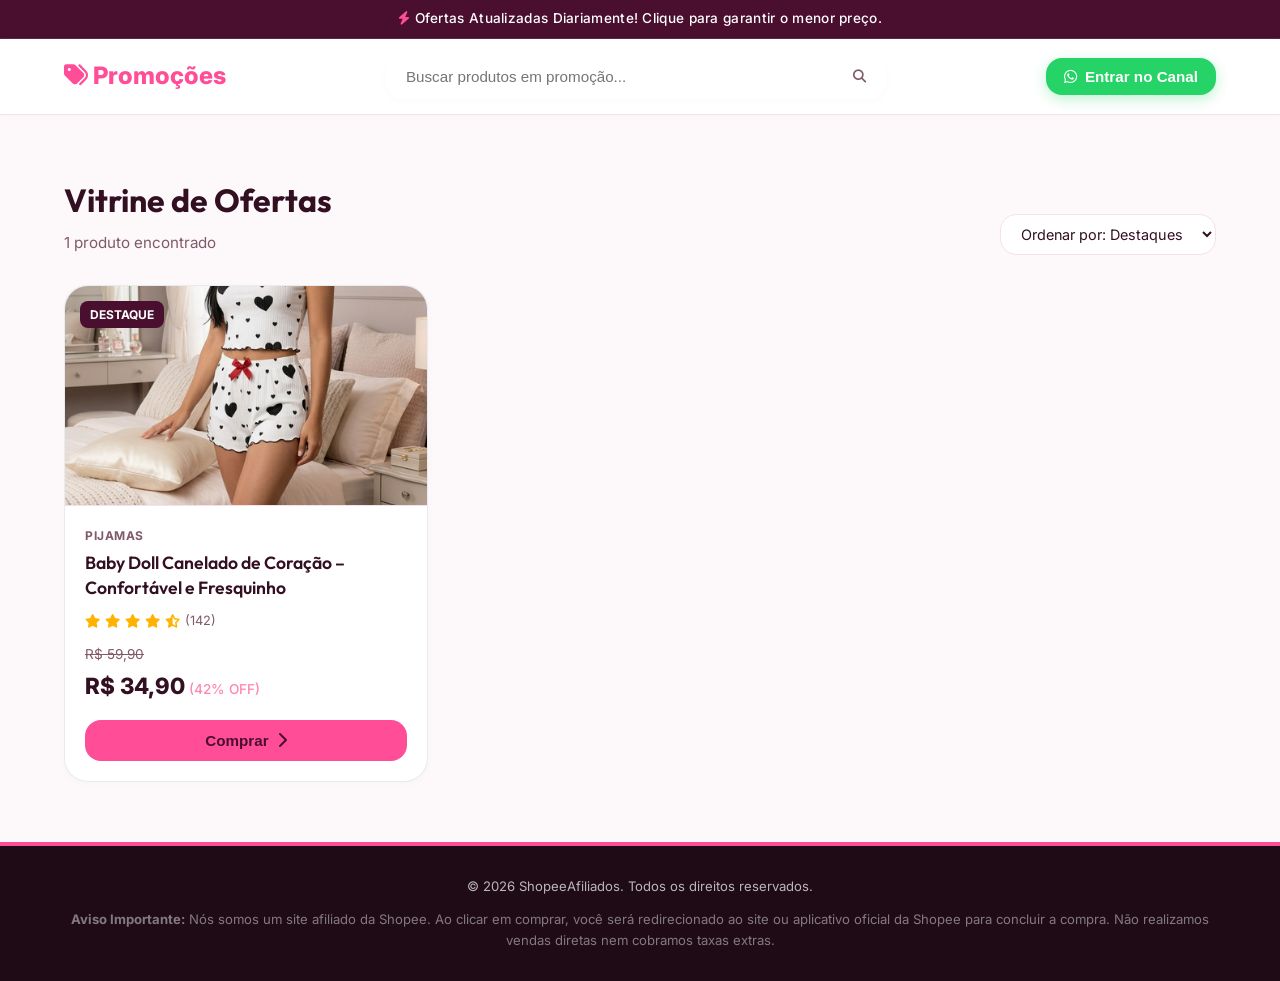
<file: vitrine-ofertas/index.html>
<!DOCTYPE html>
<html lang="pt-BR">
<head>
    <meta charset="UTF-8">
    <meta name="viewport" content="width=device-width, initial-scale=1.0">
    <title>Ofertas Especiais - Achados do Mercado Livre</title>
    <meta name="description" content="Encontre os melhores produtos em promoção no Mercado Livre. Curadoria exclusiva com descontos imperdíveis e frete grátis!">
    <!-- Google Fonts: Outfit e Inter -->
    <link rel="preconnect" href="https://fonts.googleapis.com">
    <link rel="preconnect" href="https://fonts.gstatic.com" crossorigin>
    <link href="https://fonts.googleapis.com/css2?family=Inter:wght@300;400;500;600;700&family=Outfit:wght@400;500;600;700;800&display=swap" rel="stylesheet">
    <!-- FontAwesome for Premium Icons -->
    <link rel="stylesheet" href="https://cdnjs.cloudflare.com/ajax/libs/font-awesome/6.4.0/css/all.min.css">
    <link rel="stylesheet" href="style.css?v=1.1.2">
</head>
<body>
    <!-- Top Alert Bar -->
    <div class="top-bar">
        <p><i class="fa-solid fa-bolt"></i> Ofertas Atualizadas Diariamente! Clique para garantir o menor preço.</p>
    </div>

    <!-- Header Navigation -->
    <header class="header">
        <div class="header-container">
            <a href="#" class="logo" id="store-logo">
                <span class="logo-accent"><i class="fa-solid fa-tags"></i> Promoções</span>
            </a>
            
            <div class="search-box">
                <input type="text" id="search-input" placeholder="Buscar produtos em promoção..." autocomplete="off">
                <button type="button" id="search-button" aria-label="Buscar"><i class="fa-solid fa-magnifying-glass"></i></button>
            </div>
            
            <button id="btn-whatsapp-channel" class="btn btn-whatsapp-header">
                <i class="fa-brands fa-whatsapp"></i> Entrar no Canal
            </button>
        </div>
    </header>





    <!-- Main Catalog Section -->
    <main class="catalog-section" id="catalogo">
        <div class="catalog-header">
            <div class="catalog-title">
                <h2>Vitrine de Ofertas</h2>
                <p id="results-count">Carregando ofertas...</p>
            </div>
            <!-- Quick filters sorting -->
            <div class="catalog-filters">
                <select id="sort-select" aria-label="Ordenar produtos">
                    <option value="default">Ordenar por: Destaques</option>
                    <option value="price-asc">Menor Preço</option>
                    <option value="price-desc">Maior Preço</option>
                    <option value="discount">Maior Desconto</option>
                </select>
            </div>
        </div>

        <!-- Product Grid -->
        <div class="product-grid" id="product-grid">
            <!-- Dynamically populated via JS -->
            <div class="loading-spinner">
                <i class="fa-solid fa-circle-notch fa-spin"></i> Buscando ofertas...
            </div>
        </div>
        
        <!-- Empty State (No results) -->
        <div class="empty-state" id="empty-state" style="display: none;">
            <i class="fa-solid fa-box-open"></i>
            <h3>Nenhum produto encontrado</h3>
            <p>Tente buscar por outro termo ou mude a categoria selecionada.</p>
            <button class="btn btn-primary" id="clear-search">Ver todos os produtos</button>
        </div>
    </main>

    <!-- Footer -->
    <footer class="footer">
        <div class="footer-bottom">
            <p>&copy; 2026 ShopeeAfiliados. Todos os direitos reservados.</p>
            <p class="disclaimer"><strong>Aviso Importante:</strong> Nós somos um site afiliado da Shopee. Ao clicar em comprar, você será redirecionado ao site ou aplicativo oficial da Shopee para concluir a compra. Não realizamos vendas diretas nem cobramos taxas extras.</p>
        </div>
    </footer>

    <!-- Modal TikTok -->
    <div id="tiktok-modal" class="modal-overlay" style="display: none;">
        <div class="modal-content">
            <div class="warning-icon"><i class="fa-solid fa-triangle-exclamation"></i></div>
            <h3>Abra no Navegador</h3>
            <p style="margin-top: 10px; color: var(--color-text-muted);">Você está no navegador interno do TikTok. Para entrar no canal do WhatsApp, abra este link no navegador externo do seu celular.</p>
            <div class="modal-steps">
                <p>1️⃣ Toque no botão de Compartilhar</p>
                <p>2️⃣ Escolha a opção <b>'Abrir no navegador'</b></p>
            </div>
            <button id="close-modal" class="btn btn-primary" style="width: 100%;">Entendi</button>
        </div>
    </div>

    <!-- Script file -->
    <script src="catalog.js?v=1.1.2" defer></script>
    <script src="app.js?v=1.1.2" defer></script>
</body>
</html>
</file>
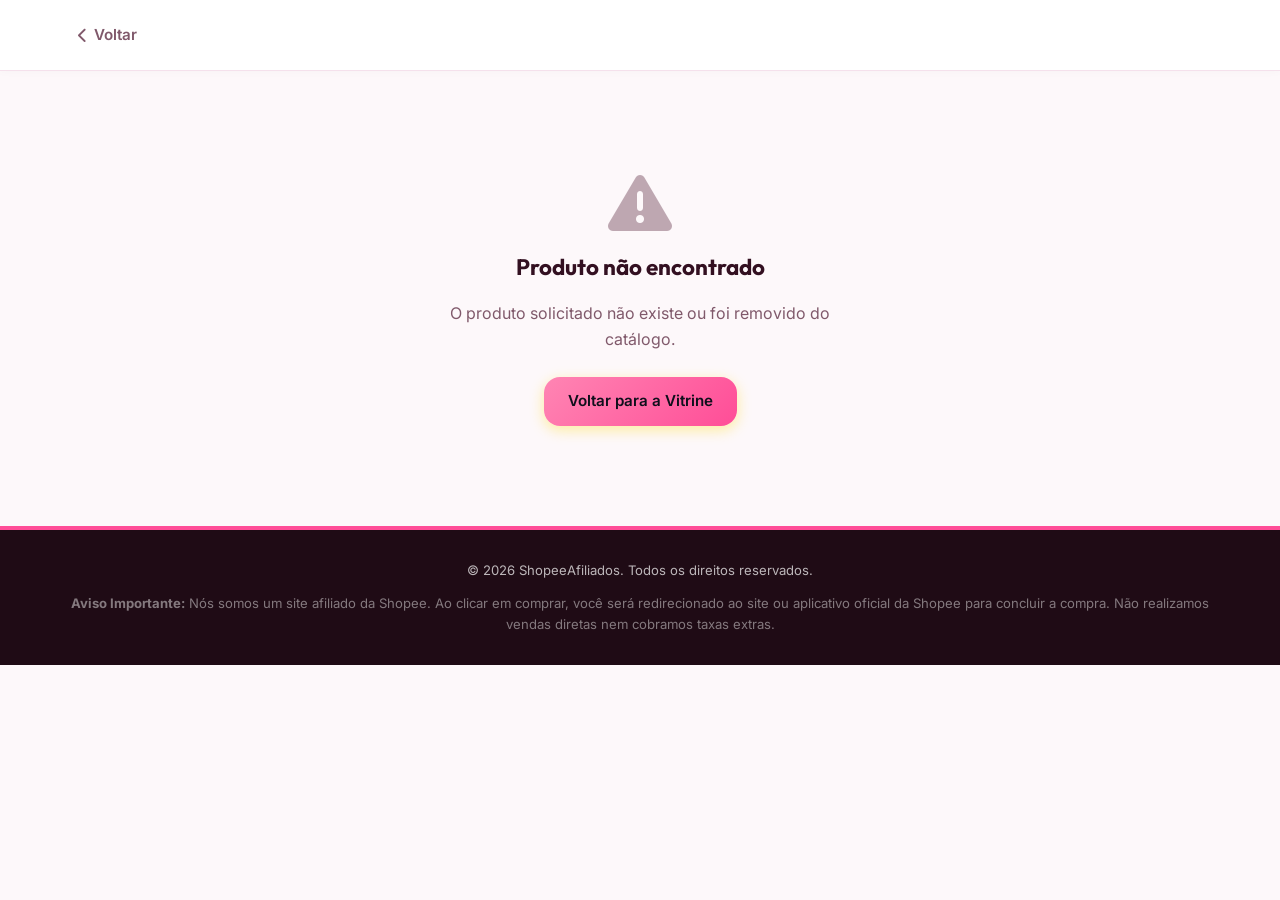
<file: product.html>
<!DOCTYPE html>
<html lang="pt-BR">
<head>
    <meta charset="UTF-8">
    <meta name="viewport" content="width=device-width, initial-scale=1.0">
    <title>Detalhes do Produto - Promoções</title>
    <meta name="description" content="Confira os detalhes deste produto em promoção. Compre direto no Mercado Livre com total segurança.">
    <!-- Google Fonts: Outfit e Inter -->
    <link rel="preconnect" href="https://fonts.googleapis.com">
    <link rel="preconnect" href="https://fonts.gstatic.com" crossorigin>
    <link href="https://fonts.googleapis.com/css2?family=Inter:wght@300;400;500;600;700&family=Outfit:wght@400;500;600;700;800&display=swap" rel="stylesheet">
    <!-- FontAwesome for Premium Icons -->
    <link rel="stylesheet" href="https://cdnjs.cloudflare.com/ajax/libs/font-awesome/6.4.0/css/all.min.css">
    <link rel="stylesheet" href="style.css?v=1.1.4">
</head>
<body>
    <!-- Header Navigation -->
    <header class="header">
        <div class="header-container">
            <!-- Back Button -->
            <a href="index.html" class="back-link" id="back-link">
                <i class="fa-solid fa-chevron-left"></i> Voltar
            </a>
        </div>
    </header>

    <!-- Main Detail Section -->
    <main class="product-detail-container" id="product-detail-container">
        <!-- Dynamically populated via JS -->
        <div class="loading-spinner">
            <i class="fa-solid fa-circle-notch fa-spin"></i> Carregando detalhes do produto...
        </div>
    </main>

    <!-- Footer -->
    <footer class="footer">
        <div class="footer-bottom">
            <p>&copy; 2026 ShopeeAfiliados. Todos os direitos reservados.</p>
            <p class="disclaimer"><strong>Aviso Importante:</strong> Nós somos um site afiliado da Shopee. Ao clicar em comprar, você será redirecionado ao site ou aplicativo oficial da Shopee para concluir a compra. Não realizamos vendas diretas nem cobramos taxas extras.</p>
        </div>
    </footer>

    <!-- Script files -->
    <script src="catalog.js?v=1.1.4" defer></script>
    <script src="product.js?v=1.1.4" defer></script>
</body>
</html>
</file>
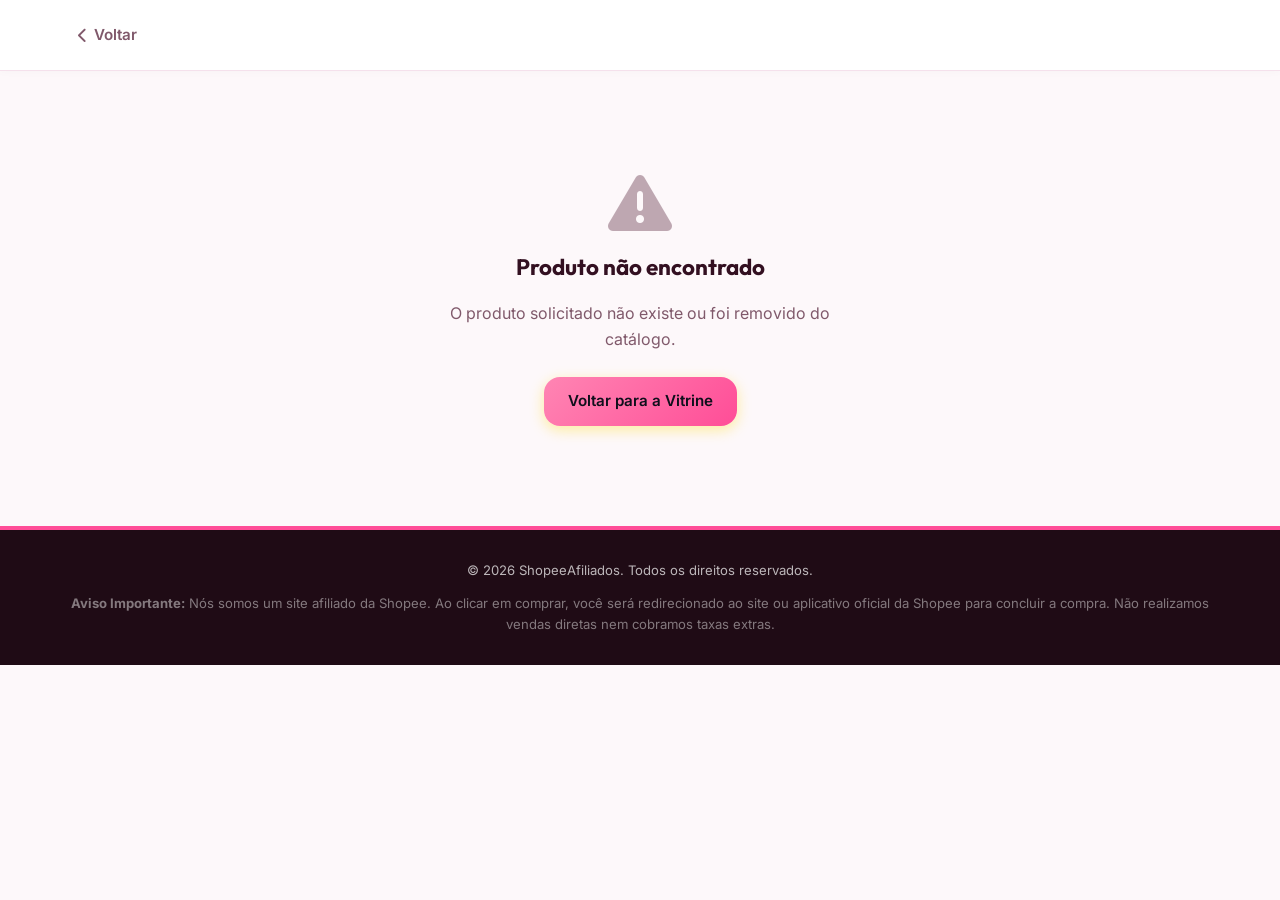
<file: vitrine-ofertas/product.html>
<!DOCTYPE html>
<html lang="pt-BR">
<head>
    <meta charset="UTF-8">
    <meta name="viewport" content="width=device-width, initial-scale=1.0">
    <title>Detalhes do Produto - Promoções</title>
    <meta name="description" content="Confira os detalhes deste produto em promoção. Compre direto no Mercado Livre com total segurança.">
    <!-- Google Fonts: Outfit e Inter -->
    <link rel="preconnect" href="https://fonts.googleapis.com">
    <link rel="preconnect" href="https://fonts.gstatic.com" crossorigin>
    <link href="https://fonts.googleapis.com/css2?family=Inter:wght@300;400;500;600;700&family=Outfit:wght@400;500;600;700;800&display=swap" rel="stylesheet">
    <!-- FontAwesome for Premium Icons -->
    <link rel="stylesheet" href="https://cdnjs.cloudflare.com/ajax/libs/font-awesome/6.4.0/css/all.min.css">
    <link rel="stylesheet" href="style.css?v=1.1.2">
</head>
<body>
    <!-- Header Navigation -->
    <header class="header">
        <div class="header-container">
            <!-- Back Button -->
            <a href="index.html" class="back-link" id="back-link">
                <i class="fa-solid fa-chevron-left"></i> Voltar
            </a>
        </div>
    </header>

    <!-- Main Detail Section -->
    <main class="product-detail-container" id="product-detail-container">
        <!-- Dynamically populated via JS -->
        <div class="loading-spinner">
            <i class="fa-solid fa-circle-notch fa-spin"></i> Carregando detalhes do produto...
        </div>
    </main>

    <!-- Footer -->
    <footer class="footer">
        <div class="footer-bottom">
            <p>&copy; 2026 ShopeeAfiliados. Todos os direitos reservados.</p>
            <p class="disclaimer"><strong>Aviso Importante:</strong> Nós somos um site afiliado da Shopee. Ao clicar em comprar, você será redirecionado ao site ou aplicativo oficial da Shopee para concluir a compra. Não realizamos vendas diretas nem cobramos taxas extras.</p>
        </div>
    </footer>

    <!-- Script files -->
    <script src="catalog.js?v=1.1.2" defer></script>
    <script src="product.js?v=1.1.2" defer></script>
</body>
</html>
</file>
<file: vitrine-ofertas/style.css>
/* ==========================================
   SISTEMA DE DESIGN & VARIÁVEIS (PREMIUM)
   ========================================== */
:root {
    /* Cores do Branding (Paleta Pink & White Premium) */
    --color-primary: #FF4D97;        /* Rosa vibrante principal */
    --color-primary-hover: #E6307B;  /* Rosa médio em hover */
    --color-secondary: #4A0E2E;      /* Vinho/ameixa escuro elegante */
    --color-accent: #FF85B3;         /* Rosa claro de destaque */
    
    /* Cores Neutras */
    --color-bg-body: #FDF8FA;        /* Fundo branco rosado suave */
    --color-bg-card: #FFFFFF;
    --color-text-main: #331021;      /* Tom de ameixa profundo para legibilidade de elite */
    --color-text-muted: #80596B;     /* Ameixa acinzentado */
    --color-border: #F5E1EC;         /* Borda rosa claro suave */
    
    /* Gradientes Modernos */
    --gradient-hero: linear-gradient(135deg, #FF4D97 0%, #A31E56 100%);
    --gradient-accent: linear-gradient(135deg, #FF85B3 0%, #FF4D97 100%);
    --gradient-success: linear-gradient(135deg, #00C853 0%, #009624 100%);
    
    /* Efeitos & Sombras (Soft Shadows com tonalidade rosa sutil) */
    --shadow-sm: 0 2px 8px rgba(74, 14, 46, 0.02);
    --shadow-md: 0 10px 20px rgba(74, 14, 46, 0.04), 0 2px 6px rgba(0, 0, 0, 0.01);
    --shadow-lg: 0 20px 40px rgba(74, 14, 46, 0.06), 0 4px 12px rgba(0, 0, 0, 0.02);
    --shadow-card-hover: 0 30px 60px rgba(255, 77, 151, 0.12), 0 10px 20px rgba(74, 14, 46, 0.05);
    
    /* Raio de Borda (Corners) */
    --radius-sm: 8px;
    --radius-md: 16px;
    --radius-lg: 24px;
    --radius-full: 9999px;
    
    /* Transições */
    --transition-fast: 0.2s cubic-bezier(0.16, 1, 0.3, 1);
    --transition-normal: 0.3s cubic-bezier(0.16, 1, 0.3, 1);
}

/* ==========================================
   RESET & SETUP BASE
   ========================================== */
* {
    margin: 0;
    padding: 0;
    box-sizing: border-box;
    scroll-behavior: smooth;
}

body {
    font-family: 'Inter', sans-serif;
    background-color: var(--color-bg-body);
    color: var(--color-text-main);
    line-height: 1.6;
    overflow-x: hidden;
}

h1, h2, h3, h4, h5, h6 {
    font-family: 'Outfit', sans-serif;
    font-weight: 700;
    color: var(--color-text-main);
}

a {
    text-decoration: none;
    color: inherit;
    transition: var(--transition-fast);
}

/* ==========================================
   COMPONENTES GERAIS (BOTÕES & BADGES)
   ========================================== */
.btn {
    display: inline-flex;
    align-items: center;
    justify-content: center;
    gap: 10px;
    padding: 12px 24px;
    font-size: 0.95rem;
    font-weight: 600;
    border-radius: var(--radius-md);
    border: none;
    cursor: pointer;
    transition: var(--transition-normal);
}

.btn-primary {
    background: var(--gradient-accent);
    color: #0f0f1b;
    box-shadow: 0 4px 14px rgba(255, 219, 21, 0.4);
}

.btn-primary:hover {
    transform: translateY(-2px);
    box-shadow: 0 6px 20px rgba(255, 219, 21, 0.6);
}

.btn-secondary {
    background-color: var(--color-primary);
    color: var(--color-secondary);
    font-weight: 700;
}

.btn-secondary:hover {
    background-color: var(--color-primary-hover);
    transform: translateY(-2px);
}

.btn-outline {
    background-color: transparent;
    color: #FFFFFF;
    border: 1px solid rgba(255, 255, 255, 0.3);
}

.btn-outline:hover {
    background-color: rgba(255, 255, 255, 0.1);
    border-color: #FFFFFF;
}

.badge {
    display: inline-flex;
    align-items: center;
    gap: 6px;
    background-color: rgba(255, 219, 21, 0.15);
    color: var(--color-primary);
    padding: 6px 14px;
    border-radius: var(--radius-full);
    font-size: 0.8rem;
    font-weight: 600;
    text-transform: uppercase;
    letter-spacing: 0.5px;
    width: fit-content;
}

/* ==========================================
   BARRA SUPERIOR & HEADER
   ========================================== */
.top-bar {
    background-color: var(--color-secondary);
    color: #FFFFFF;
    text-align: center;
    padding: 8px 20px;
    font-size: 0.85rem;
    font-weight: 500;
    letter-spacing: 0.3px;
    border-bottom: 1px solid rgba(255, 255, 255, 0.1);
}

.top-bar i {
    color: var(--color-primary);
}

.header {
    background-color: #FFFFFF;
    position: sticky;
    top: 0;
    z-index: 100;
    box-shadow: var(--shadow-sm);
    border-bottom: 1px solid var(--color-border);
    padding: 15px 0;
}

.header-container {
    width: 90%;
    max-width: 1200px;
    margin: 0 auto;
    display: flex;
    align-items: center;
    justify-content: space-between;
    gap: 20px;
}

.logo {
    font-size: 1.5rem;
    font-weight: 800;
    color: var(--color-primary);
    display: flex;
    align-items: center;
    gap: 8px;
}

.logo-accent {
    font-weight: 800;
    color: var(--color-primary);
}

.search-box {
    flex: 1;
    max-width: 500px;
    display: flex;
    background-color: #FFFFFF;
    border-radius: var(--radius-md);
    padding: 4px;
    box-shadow: var(--shadow-sm);
    transition: var(--transition-normal);
}

.search-box:focus-within {
    border-color: var(--color-primary);
    box-shadow: 0 0 0 3px rgba(255, 77, 151, 0.2);
}

.search-box input {
    flex: 1;
    border: none;
    outline: none;
    padding: 10px 16px;
    font-size: 0.95rem;
    border-radius: var(--radius-md) 0 0 var(--radius-md);
}

.search-box button {
    background-color: transparent;
    border: none;
    padding: 0 16px;
    color: var(--color-text-muted);
    cursor: pointer;
    transition: var(--transition-fast);
}

.search-box button:hover {
    color: var(--color-secondary);
}

/* ==========================================
   HERO / BANNER SECTION
   ========================================== */
.hero {
    background: var(--gradient-hero);
    color: #FFFFFF;
    padding: 80px 0;
    position: relative;
    overflow: hidden;
}

.hero-container {
    width: 90%;
    max-width: 1200px;
    margin: 0 auto;
    display: grid;
    grid-template-columns: 1.2fr 0.8fr;
    align-items: center;
    gap: 50px;
}

.hero-content {
    display: flex;
    flex-direction: column;
    gap: 20px;
    position: relative;
    z-index: 2;
}

.hero-content h1 {
    color: #FFFFFF;
    font-size: 3rem;
    line-height: 1.15;
}

.hero-content p {
    font-size: 1.1rem;
    color: rgba(255, 255, 255, 0.8);
    max-width: 550px;
}

.hero-buttons {
    display: flex;
    gap: 15px;
    margin-top: 10px;
}

.hero-visual {
    position: relative;
    height: 350px;
    display: flex;
    align-items: center;
    justify-content: center;
}

.hero-circle {
    position: absolute;
    width: 280px;
    height: 280px;
    background: radial-gradient(circle, rgba(255,219,21,0.2) 0%, rgba(255,219,21,0) 70%);
    border-radius: 50%;
    animation: pulse 4s infinite alternate;
}

.floating-card {
    position: absolute;
    background: rgba(255, 255, 255, 0.08);
    backdrop-filter: blur(16px);
    -webkit-backdrop-filter: blur(16px);
    border: 1px solid rgba(255, 255, 255, 0.15);
    border-radius: var(--radius-md);
    padding: 16px 24px;
    display: flex;
    align-items: center;
    gap: 16px;
    box-shadow: var(--shadow-lg);
    animation: float 6s ease-in-out infinite;
}

.floating-card i {
    font-size: 1.8rem;
    color: var(--color-primary);
}

.floating-card h4 {
    color: #FFFFFF;
    font-size: 1rem;
    margin-bottom: 2px;
}

.floating-card p {
    font-size: 0.85rem;
    color: rgba(255, 255, 255, 0.7);
}

.card-1 {
    top: 20%;
    left: 10%;
    animation-delay: 0s;
}

.card-2 {
    bottom: 20%;
    right: 10%;
    animation-delay: 3s;
}

/* ==========================================
   BARRA DE CATEGORIAS
   ========================================== */
.categories-bar {
    background-color: #FFFFFF;
    box-shadow: var(--shadow-sm);
    padding: 15px 0;
    position: sticky;
    top: 75px; /* Ajuste para o header sticky */
    z-index: 99;
}

.categories-container {
    width: 90%;
    max-width: 1200px;
    margin: 0 auto;
    display: flex;
    gap: 12px;
    overflow-x: auto;
    padding-bottom: 4px;
}

/* Esconder barra de rolagem */
.categories-container::-webkit-scrollbar {
    display: none;
}
.categories-container {
    -ms-overflow-style: none;
    scrollbar-width: none;
}

.category-btn {
    display: inline-flex;
    align-items: center;
    gap: 8px;
    padding: 10px 20px;
    background-color: var(--color-bg-body);
    border: 1px solid var(--color-border);
    border-radius: var(--radius-full);
    font-family: 'Inter', sans-serif;
    font-size: 0.9rem;
    font-weight: 600;
    color: var(--color-text-muted);
    cursor: pointer;
    white-space: nowrap;
    transition: var(--transition-normal);
}

.category-btn:hover {
    background-color: var(--color-border);
    color: var(--color-text-main);
}

.category-btn.active {
    background-color: var(--color-secondary);
    color: #FFFFFF;
    border-color: var(--color-secondary);
}

/* ==========================================
   CATÁLOGO DE PRODUTOS (MAIN)
   ========================================== */
.catalog-section {
    width: 90%;
    max-width: 1200px;
    margin: 60px auto;
}

.catalog-header {
    display: flex;
    justify-content: space-between;
    align-items: flex-end;
    margin-bottom: 30px;
}

.catalog-title h2 {
    font-size: 2rem;
    margin-bottom: 5px;
}

.catalog-title p {
    color: var(--color-text-muted);
    font-size: 0.95rem;
}

.catalog-filters select {
    padding: 10px 16px;
    border-radius: var(--radius-md);
    border: 1px solid var(--color-border);
    background-color: #FFFFFF;
    font-family: 'Inter', sans-serif;
    font-size: 0.9rem;
    color: var(--color-text-main);
    outline: none;
    cursor: pointer;
    transition: var(--transition-fast);
}

.catalog-filters select:hover {
    border-color: var(--color-text-muted);
}

/* Grid e Cards de Produtos */
.product-grid {
    display: grid;
    grid-template-columns: repeat(auto-fill, minmax(280px, 1fr));
    gap: 30px;
    min-height: 300px;
}

.loading-spinner {
    grid-column: 1 / -1;
    display: flex;
    flex-direction: column;
    align-items: center;
    justify-content: center;
    gap: 15px;
    font-size: 1.2rem;
    color: var(--color-text-muted);
    padding: 80px 0;
}

.product-card {
    background-color: var(--color-bg-card);
    border-radius: var(--radius-lg);
    border: 1px solid rgba(226, 232, 240, 0.8);
    overflow: hidden;
    display: flex;
    flex-direction: column;
    transition: var(--transition-normal);
    box-shadow: var(--shadow-sm);
    position: relative;
}

.product-card:hover {
    transform: translateY(-8px);
    box-shadow: var(--shadow-card-hover);
    border-color: rgba(255, 77, 151, 0.25);
}

.product-image-container {
    width: 100%;
    height: 220px;
    background-color: #F8FAFC;
    position: relative;
    display: flex;
    align-items: center;
    justify-content: center;
    overflow: hidden;
    border-bottom: 1px solid var(--color-border);
}

/* Representação das imagens de esboço com ícone e gradiente */
.product-placeholder-img {
    width: 100%;
    height: 100%;
    background: linear-gradient(135deg, #EEF2F6 0%, #E2E8F0 100%);
    display: flex;
    align-items: center;
    justify-content: center;
    transition: var(--transition-normal);
}

.product-placeholder-img i {
    font-size: 3.5rem;
    color: var(--color-text-muted);
    opacity: 0.6;
    transition: var(--transition-normal);
}

.product-card:hover .product-placeholder-img i {
    transform: scale(1.1) rotate(5deg);
    color: var(--color-secondary);
    opacity: 0.85;
}

.product-tag {
    position: absolute;
    top: 15px;
    left: 15px;
    background-color: var(--color-secondary);
    color: #FFFFFF;
    padding: 4px 10px;
    border-radius: var(--radius-sm);
    font-size: 0.75rem;
    font-weight: 700;
    text-transform: uppercase;
    z-index: 2;
}

.product-tag.free-shipping {
    background: var(--gradient-success);
}

.product-info {
    padding: 20px;
    display: flex;
    flex-direction: column;
    flex: 1;
}

.product-category {
    font-size: 0.75rem;
    text-transform: uppercase;
    font-weight: 700;
    color: var(--color-text-muted);
    letter-spacing: 0.5px;
    margin-bottom: 6px;
}

.product-title {
    font-size: 1.1rem;
    font-weight: 600;
    line-height: 1.4;
    margin-bottom: 12px;
    color: var(--color-text-main);
    display: -webkit-box;
    -webkit-line-clamp: 2;
    -webkit-box-orient: vertical;
    overflow: hidden;
    height: 48px; /* Altura constante para alinhar os cards */
}

/* Avaliações em estrelas */
.product-rating {
    display: flex;
    align-items: center;
    gap: 5px;
    margin-bottom: 12px;
    font-size: 0.85rem;
    color: #FFB300;
}

.product-rating span {
    color: var(--color-text-muted);
    font-size: 0.8rem;
}

/* Preço */
.product-price-box {
    margin-top: auto;
    margin-bottom: 16px;
}

.product-old-price {
    font-size: 0.85rem;
    color: var(--color-text-muted);
    text-decoration: line-through;
    margin-bottom: 2px;
}

.product-new-price {
    font-size: 1.4rem;
    font-weight: 800;
    color: var(--color-text-main);
    display: flex;
    align-items: baseline;
    gap: 4px;
}

.product-new-price span {
    font-size: 0.85rem;
    font-weight: 500;
    color: var(--color-accent);
}

/* Botão de afiliação Mercado Livre */
.product-action-btn {
    display: flex;
    align-items: center;
    justify-content: center;
    gap: 8px;
    width: 100%;
    padding: 12px;
    background-color: var(--color-primary);
    color: var(--color-secondary);
    font-weight: 700;
    font-size: 0.95rem;
    border: none;
    border-radius: var(--radius-md);
    cursor: pointer;
    transition: var(--transition-normal);
}

.product-action-btn i {
    font-size: 1rem;
}

.product-card:hover .product-action-btn {
    background-color: var(--color-secondary);
    color: #FFFFFF;
}

/* ==========================================
   ESTADO VAZIO / SEM RESULTADOS
   ========================================== */
.empty-state {
    text-align: center;
    padding: 60px 20px;
    display: flex;
    flex-direction: column;
    align-items: center;
    gap: 15px;
}

.empty-state i {
    font-size: 4rem;
    color: var(--color-text-muted);
    opacity: 0.5;
}

.empty-state h3 {
    font-size: 1.4rem;
}

.empty-state p {
    color: var(--color-text-muted);
    max-width: 400px;
    margin-bottom: 10px;
}



/* ==========================================
   FOOTER (RODAPÉ)
   ========================================== */
.footer {
    background-color: #1F0B15;
    color: rgba(255, 255, 255, 0.7);
    padding: 30px 0;
    border-top: 4px solid var(--color-primary);
}

.footer-bottom {
    width: 90%;
    max-width: 1200px;
    margin: 0 auto;
    font-size: 0.82rem;
    display: flex;
    flex-direction: column;
    gap: 12px;
    text-align: center;
}

.disclaimer {
    color: rgba(255, 255, 255, 0.45);
    line-height: 1.6;
}

/* ==========================================
   RESPONSIVIDADE (MEDIA QUERIES)
   ========================================== */
@media (max-width: 992px) {
    .hero-container {
        grid-template-columns: 1fr;
        text-align: center;
    }
    
    .hero-content {
        align-items: center;
    }
    
    .hero-content p {
        margin: 0 auto;
    }
    
    .hero-visual {
        display: none; /* Oculta em tablets/mobile para limpar visual */
    }
}

@media (max-width: 768px) {
    .header-container {
        flex-direction: column;
        gap: 15px;
    }
    
    .search-box {
        width: 100%;
        max-width: 100%;
    }
    
    .header-actions {
        width: 100%;
    }
    
    .header-actions .btn {
        width: 100%;
    }
    
    .hero-content h1 {
        font-size: 2.2rem;
    }
    
    .catalog-header {
        flex-direction: column;
        align-items: stretch;
        gap: 15px;
    }
    
    .footer-container {
        grid-template-columns: 1fr;
    }
}

/* ==========================================
   ANIMAÇÕES DE ENQUADRAMENTO (KEYFRAMES)
   ========================================== */
@keyframes float {
    0%, 100% {
        transform: translateY(0);
    }
    50% {
        transform: translateY(-12px);
    }
}

@keyframes pulse {
    0% {
        transform: scale(0.95);
        opacity: 0.5;
    }
    100% {
        transform: scale(1.05);
        opacity: 0.8;
    }
}

/* ==========================================
   ESTILO MOBILE DEDICADO (2 COLUNAS DE CARD)
   ========================================== */
@media (max-width: 600px) {
    .product-grid {
        grid-template-columns: 1fr 1fr !important;
        gap: 10px !important;
    }
    
    .product-card {
        border-radius: var(--radius-md) !important;
    }
    
    .product-image-container {
        height: 120px !important;
    }
    
    .product-placeholder-img i {
        font-size: 2.2rem !important;
    }
    
    .product-tag {
        top: 6px !important;
        left: 6px !important;
        padding: 2px 6px !important;
        font-size: 0.6rem !important;
    }
    
    .product-info {
        padding: 10px !important;
    }
    
    .product-category {
        font-size: 0.6rem !important;
        margin-bottom: 2px !important;
    }
    
    .product-title {
        font-size: 0.8rem !important;
        height: 32px !important;
        line-height: 1.2 !important;
        margin-bottom: 6px !important;
    }
    
    .product-rating {
        font-size: 0.7rem !important;
        margin-bottom: 6px !important;
        gap: 2px !important;
    }
    
    .product-rating span {
        display: none !important; /* Esconder a quantidade de avaliações no mobile para ganhar espaço */
    }
    
    .product-price-box {
        margin-bottom: 8px !important;
    }
    
    .product-old-price {
        font-size: 0.65rem !important;
    }
    
    .product-new-price {
        font-size: 1.05rem !important;
        flex-wrap: wrap;
        gap: 2px;
    }
    
    .product-new-price span {
        font-size: 0.65rem !important;
    }
    
    .product-action-btn {
        padding: 8px !important;
        font-size: 0.75rem !important;
        border-radius: var(--radius-sm) !important;
    }
    
    /* Ajustes gerais de layout mobile */
    .catalog-section {
        margin: 20px auto !important;
    }
    
    .catalog-title h2 {
        font-size: 1.5rem !important;
    }
}

/* ==========================================
   PÁGINA DE DETALHES DO PRODUTO (STYLES)
   ========================================== */
.back-link {
    display: inline-flex;
    align-items: center;
    gap: 6px;
    font-size: 0.95rem;
    font-weight: 600;
    color: var(--color-text-muted);
    transition: var(--transition-fast);
    padding: 8px 14px;
    border-radius: var(--radius-sm);
}

.back-link:hover {
    color: var(--color-primary);
    background-color: rgba(255, 77, 151, 0.05);
}

.product-detail-container {
    width: 90%;
    max-width: 1000px;
    margin: 40px auto;
}

.product-detail-layout {
    display: grid;
    grid-template-columns: 1.1fr 0.9fr;
    gap: 40px;
    background-color: var(--color-bg-card);
    border: 1px solid var(--color-border);
    border-radius: var(--radius-lg);
    padding: 40px;
    box-shadow: var(--shadow-sm);
}

/* Galeria de imagens */
.product-gallery {
    display: flex;
    flex-direction: column;
    gap: 15px;
}

.main-image-box {
    width: 100%;
    height: 380px;
    background: linear-gradient(135deg, #FDF8FA 0%, #F5E1EC 100%);
    border: 1px solid var(--color-border);
    border-radius: var(--radius-md);
    display: flex;
    align-items: center;
    justify-content: center;
    position: relative;
    overflow: hidden;
}

.main-image-box > i {
    font-size: 6rem;
    color: var(--color-primary);
    transition: all 0.25s ease-out;
}

.gallery-thumbs {
    display: flex;
    gap: 10px;
    overflow-x: auto;
    padding-bottom: 5px;
}

.thumb-btn {
    width: 70px;
    height: 70px;
    border-radius: var(--radius-sm);
    border: 1px solid var(--color-border);
    background-color: #FFFFFF;
    display: flex;
    align-items: center;
    justify-content: center;
    cursor: pointer;
    transition: var(--transition-fast);
    outline: none;
}

.thumb-btn i {
    font-size: 1.5rem;
    color: var(--color-text-muted);
}

.thumb-btn:hover {
    border-color: var(--color-primary);
}

.thumb-btn.active {
    border-color: var(--color-primary);
    background-color: #FFF0F6;
}

.thumb-btn.active i {
    color: var(--color-primary);
}

/* Informações do Produto */
.product-main-info {
    display: flex;
    flex-direction: column;
    gap: 18px;
}

.detail-title {
    font-size: 1.8rem;
    font-weight: 700;
    line-height: 1.3;
    color: var(--color-text-main);
}

.detail-rating {
    display: flex;
    align-items: center;
    gap: 10px;
    font-size: 0.9rem;
}

.detail-rating .stars {
    color: #FFB300;
    display: flex;
    gap: 3px;
}

.detail-rating .rating-count {
    color: var(--color-text-muted);
}

.detail-price-box {
    background-color: #FFF5F9;
    border-radius: var(--radius-md);
    padding: 15px 20px;
    border-left: 4px solid var(--color-primary);
}

.detail-old-price {
    font-size: 0.9rem;
    color: var(--color-text-muted);
    text-decoration: line-through;
    margin-bottom: 2px;
}

.detail-new-price {
    font-size: 2rem;
    font-weight: 800;
    color: var(--color-text-main);
    display: flex;
    align-items: center;
    gap: 10px;
}

.detail-new-price .discount-badge {
    font-size: 0.85rem;
    font-weight: 600;
    background-color: var(--color-primary);
    color: #FFFFFF;
    padding: 3px 8px;
    border-radius: var(--radius-sm);
}

/* Botão de Compra no ML */
.detail-buy-btn {
    width: 100%;
    padding: 16px 24px;
    font-size: 1.15rem;
    font-weight: 700;
    color: #FFFFFF;
    background: var(--gradient-accent);
    border: none;
    border-radius: var(--radius-md);
    cursor: pointer;
    box-shadow: 0 6px 20px rgba(255, 77, 151, 0.35);
    display: inline-flex;
    align-items: center;
    justify-content: center;
    gap: 10px;
    transition: var(--transition-normal);
}

.detail-buy-btn:hover {
    transform: translateY(-3px);
    box-shadow: 0 10px 25px rgba(255, 77, 151, 0.5);
}

/* Descrição */
.detail-description {
    margin-top: 10px;
    border-top: 1px solid var(--color-border);
    padding-top: 20px;
}

.detail-description h3 {
    font-size: 1.1rem;
    margin-bottom: 10px;
    color: var(--color-text-main);
}

.detail-description p {
    font-size: 0.95rem;
    color: var(--color-text-muted);
    line-height: 1.6;
}

/* Ficha Técnica */
.detail-specs {
    margin-top: 40px;
    background-color: var(--color-bg-card);
    border: 1px solid var(--color-border);
    border-radius: var(--radius-lg);
    padding: 40px;
    box-shadow: var(--shadow-sm);
}

.detail-specs h3 {
    font-size: 1.3rem;
    margin-bottom: 20px;
    border-bottom: 2px solid var(--color-border);
    padding-bottom: 10px;
    color: var(--color-text-main);
}

.specs-table {
    width: 100%;
    border-collapse: collapse;
    font-size: 0.95rem;
}

.specs-table th, .specs-table td {
    padding: 12px 16px;
    text-align: left;
    border-bottom: 1px solid var(--color-border);
}

.specs-table th {
    width: 30%;
    font-weight: 600;
    color: var(--color-text-main);
    background-color: #FFF5F9;
}

.specs-table td {
    color: var(--color-text-muted);
}

.specs-table tr:last-child th, .specs-table tr:last-child td {
    border-bottom: none;
}

/* ==========================================
   RESPONSIVIDADE DA DETALHES (MOBILE)
   ========================================== */
@media (max-width: 768px) {
    .product-detail-container {
        margin: 20px auto;
    }
    
    .product-detail-layout {
        grid-template-columns: 1fr;
        padding: 20px;
        gap: 25px;
    }
    
    .main-image-box {
        height: 250px;
    }
    
    .main-image-box > i {
        font-size: 4rem;
    }
    
    .thumb-btn {
        width: 55px;
        height: 55px;
    }
    
    .thumb-btn i {
        font-size: 1.25rem;
    }
    
    .detail-title {
        font-size: 1.35rem;
    }
    
    .detail-price-box {
        padding: 10px 15px;
    }
    
    .detail-new-price {
        font-size: 1.6rem;
    }
    
    .detail-buy-btn {
        padding: 14px 20px;
        font-size: 1rem;
    }
    
    .detail-specs {
        margin-top: 20px;
        padding: 20px;
    }
    
    .specs-table {
        font-size: 0.85rem;
    }
    
    .specs-table th {
        width: 40%;
        padding: 8px 10px;
    }
    
    .specs-table td {
        padding: 8px 10px;
    }
}

/* ==========================================
   SUPORTE A IMAGENS DO PRODUTO (REAL IMAGES)
   ========================================== */
.product-real-img {
    width: 100%;
    height: 100%;
    object-fit: cover;
    transition: var(--transition-normal);
}

.product-card:hover .product-real-img {
    transform: scale(1.05);
}

.product-detail-real-img {
    max-width: 100%;
    max-height: 100%;
    object-fit: contain;
    border-radius: var(--radius-md);
}

/* ==========================================
   CARROSSEL DE IMAGENS DO PRODUTO (CONTROLS)
   ========================================== */
.nav-arrow-btn {
    position: absolute;
    top: 50%;
    transform: translateY(-50%);
    width: 36px;
    height: 36px;
    border-radius: 50%;
    background-color: rgba(255, 255, 255, 0.75);
    border: 1px solid rgba(0, 0, 0, 0.04);
    display: flex;
    align-items: center;
    justify-content: center;
    cursor: pointer;
    z-index: 10;
    color: var(--color-primary);
    font-size: 0.9rem;
    box-shadow: 0 4px 10px rgba(0, 0, 0, 0.08);
    transition: var(--transition-fast);
}

.nav-arrow-btn i {
    font-size: 1rem;
    color: var(--color-primary);
    display: block;
}

.nav-arrow-btn:hover {
    background-color: #FFFFFF;
    color: var(--color-primary);
    transform: translateY(-50%) scale(1.06);
}

.nav-arrow-btn.prev {
    left: 12px;
}

.nav-arrow-btn.next {
    right: 12px;
}

/* Dots Indicators */
.carousel-indicators {
    position: absolute;
    bottom: 12px;
    left: 50%;
    transform: translateX(-50%);
    display: flex;
    gap: 6px;
    z-index: 10;
}

.indicator-dot {
    width: 6px;
    height: 6px;
    border-radius: 50%;
    background-color: rgba(0, 0, 0, 0.15);
    transition: var(--transition-fast);
    cursor: pointer;
}

.indicator-dot.active {
    width: 14px;
    border-radius: 3px;
    background-color: var(--color-primary);
}

@media (max-width: 600px) {
    .nav-arrow-btn {
        width: 30px;
        height: 30px;
        font-size: 0.8rem;
    }
    .nav-arrow-btn.prev {
        left: 8px;
    }
    .nav-arrow-btn.next {
        right: 8px;
    }
}

/* ==========================================
   WHATSAPP & TIKTOK MODAL
   ========================================== */
.btn-whatsapp-header {
    background-color: #25D366;
    color: #FFF;
    border: none;
    box-shadow: 0 4px 14px rgba(37, 211, 102, 0.3);
    padding: 10px 18px;
    font-size: 0.95rem;
    font-weight: 700;
    border-radius: var(--radius-md);
    cursor: pointer;
    display: flex;
    align-items: center;
    gap: 8px;
    transition: var(--transition-normal);
}
.btn-whatsapp-header:hover {
    background-color: #1EBE57;
    transform: translateY(-2px);
    box-shadow: 0 6px 20px rgba(37, 211, 102, 0.5);
    color: #FFF;
}
.modal-overlay {
    position: fixed;
    top: 0; left: 0; right: 0; bottom: 0;
    background: rgba(0,0,0,0.6);
    display: flex;
    align-items: center;
    justify-content: center;
    z-index: 1000;
    backdrop-filter: blur(4px);
}
.modal-content {
    background: #FFF;
    padding: 30px;
    border-radius: var(--radius-md);
    text-align: center;
    max-width: 90%;
    width: 400px;
    box-shadow: var(--shadow-lg);
    animation: fadeIn 0.3s ease;
}
.modal-content .warning-icon {
    font-size: 3rem;
    color: #F59E0B;
    margin-bottom: 15px;
}
.modal-steps {
    text-align: left;
    margin: 20px 0;
    background: #F8FAFC;
    padding: 15px;
    border-radius: 8px;
    font-size: 0.95rem;
    border: 1px solid var(--color-border);
}
.modal-steps p {
    margin-bottom: 8px;
}
.modal-steps p:last-child {
    margin-bottom: 0;
}
@keyframes fadeIn {
    from { opacity: 0; transform: translateY(10px); }
    to { opacity: 1; transform: translateY(0); }
}
</file>
<file: style.css>
/* ==========================================
   SISTEMA DE DESIGN & VARIÁVEIS (PREMIUM)
   ========================================== */
:root {
    /* Cores do Branding (Paleta Pink & White Premium) */
    --color-primary: #FF4D97;        /* Rosa vibrante principal */
    --color-primary-hover: #E6307B;  /* Rosa médio em hover */
    --color-secondary: #4A0E2E;      /* Vinho/ameixa escuro elegante */
    --color-accent: #FF85B3;         /* Rosa claro de destaque */
    
    /* Cores Neutras */
    --color-bg-body: #FDF8FA;        /* Fundo branco rosado suave */
    --color-bg-card: #FFFFFF;
    --color-text-main: #331021;      /* Tom de ameixa profundo para legibilidade de elite */
    --color-text-muted: #80596B;     /* Ameixa acinzentado */
    --color-border: #F5E1EC;         /* Borda rosa claro suave */
    
    /* Gradientes Modernos */
    --gradient-hero: linear-gradient(135deg, #FF4D97 0%, #A31E56 100%);
    --gradient-accent: linear-gradient(135deg, #FF85B3 0%, #FF4D97 100%);
    --gradient-success: linear-gradient(135deg, #00C853 0%, #009624 100%);
    
    /* Efeitos & Sombras (Soft Shadows com tonalidade rosa sutil) */
    --shadow-sm: 0 2px 8px rgba(74, 14, 46, 0.02);
    --shadow-md: 0 10px 20px rgba(74, 14, 46, 0.04), 0 2px 6px rgba(0, 0, 0, 0.01);
    --shadow-lg: 0 20px 40px rgba(74, 14, 46, 0.06), 0 4px 12px rgba(0, 0, 0, 0.02);
    --shadow-card-hover: 0 30px 60px rgba(255, 77, 151, 0.12), 0 10px 20px rgba(74, 14, 46, 0.05);
    
    /* Raio de Borda (Corners) */
    --radius-sm: 8px;
    --radius-md: 16px;
    --radius-lg: 24px;
    --radius-full: 9999px;
    
    /* Transições */
    --transition-fast: 0.2s cubic-bezier(0.16, 1, 0.3, 1);
    --transition-normal: 0.3s cubic-bezier(0.16, 1, 0.3, 1);
}

/* ==========================================
   RESET & SETUP BASE
   ========================================== */
* {
    margin: 0;
    padding: 0;
    box-sizing: border-box;
    scroll-behavior: smooth;
}

body {
    font-family: 'Inter', sans-serif;
    background-color: var(--color-bg-body);
    color: var(--color-text-main);
    line-height: 1.6;
    overflow-x: hidden;
}

h1, h2, h3, h4, h5, h6 {
    font-family: 'Outfit', sans-serif;
    font-weight: 700;
    color: var(--color-text-main);
}

a {
    text-decoration: none;
    color: inherit;
    transition: var(--transition-fast);
}

/* ==========================================
   COMPONENTES GERAIS (BOTÕES & BADGES)
   ========================================== */
.btn {
    display: inline-flex;
    align-items: center;
    justify-content: center;
    gap: 10px;
    padding: 12px 24px;
    font-size: 0.95rem;
    font-weight: 600;
    border-radius: var(--radius-md);
    border: none;
    cursor: pointer;
    transition: var(--transition-normal);
}

.btn-primary {
    background: var(--gradient-accent);
    color: #0f0f1b;
    box-shadow: 0 4px 14px rgba(255, 219, 21, 0.4);
}

.btn-primary:hover {
    transform: translateY(-2px);
    box-shadow: 0 6px 20px rgba(255, 219, 21, 0.6);
}

.btn-secondary {
    background-color: var(--color-primary);
    color: var(--color-secondary);
    font-weight: 700;
}

.btn-secondary:hover {
    background-color: var(--color-primary-hover);
    transform: translateY(-2px);
}

.btn-outline {
    background-color: transparent;
    color: #FFFFFF;
    border: 1px solid rgba(255, 255, 255, 0.3);
}

.btn-outline:hover {
    background-color: rgba(255, 255, 255, 0.1);
    border-color: #FFFFFF;
}

.badge {
    display: inline-flex;
    align-items: center;
    gap: 6px;
    background-color: rgba(255, 219, 21, 0.15);
    color: var(--color-primary);
    padding: 6px 14px;
    border-radius: var(--radius-full);
    font-size: 0.8rem;
    font-weight: 600;
    text-transform: uppercase;
    letter-spacing: 0.5px;
    width: fit-content;
}

.whatsapp-top-banner {
    display: flex;
    justify-content: center;
    padding: 15px 20px 5px 20px;
    background-color: var(--color-bg-body);
}

.whatsapp-top-banner .btn-whatsapp-header {
    width: 100%;
    max-width: 400px;
    justify-content: center;
}

/* ==========================================
   BARRA SUPERIOR & HEADER
   ========================================== */
.top-bar {
    background-color: var(--color-secondary);
    color: #FFFFFF;
    text-align: center;
    padding: 8px 20px;
    font-size: 0.85rem;
    font-weight: 500;
    letter-spacing: 0.3px;
    border-bottom: 1px solid rgba(255, 255, 255, 0.1);
}

.top-bar i {
    color: var(--color-primary);
}

.header {
    background-color: #FFFFFF;
    position: sticky;
    top: 0;
    z-index: 100;
    box-shadow: var(--shadow-sm);
    border-bottom: 1px solid var(--color-border);
    padding: 15px 0;
}

.header-container {
    width: 90%;
    max-width: 1200px;
    margin: 0 auto;
    display: flex;
    align-items: center;
    justify-content: space-between;
    gap: 20px;
}

.logo {
    font-size: 1.5rem;
    font-weight: 800;
    color: var(--color-primary);
    display: flex;
    align-items: center;
    gap: 8px;
}

.logo-accent {
    font-weight: 800;
    color: var(--color-primary);
}

.search-box {
    flex: 1;
    max-width: 500px;
    display: flex;
    background-color: #FFFFFF;
    border-radius: var(--radius-md);
    padding: 4px;
    box-shadow: var(--shadow-sm);
    transition: var(--transition-normal);
}

.search-box:focus-within {
    border-color: var(--color-primary);
    box-shadow: 0 0 0 3px rgba(255, 77, 151, 0.2);
}

.search-box input {
    flex: 1;
    border: none;
    outline: none;
    padding: 10px 16px;
    font-size: 0.95rem;
    border-radius: var(--radius-md) 0 0 var(--radius-md);
}

.search-box button {
    background-color: transparent;
    border: none;
    padding: 0 16px;
    color: var(--color-text-muted);
    cursor: pointer;
    transition: var(--transition-fast);
}

.search-box button:hover {
    color: var(--color-secondary);
}

/* ==========================================
   HERO / BANNER SECTION
   ========================================== */
.hero {
    background: var(--gradient-hero);
    color: #FFFFFF;
    padding: 80px 0;
    position: relative;
    overflow: hidden;
}

.hero-container {
    width: 90%;
    max-width: 1200px;
    margin: 0 auto;
    display: grid;
    grid-template-columns: 1.2fr 0.8fr;
    align-items: center;
    gap: 50px;
}

.hero-content {
    display: flex;
    flex-direction: column;
    gap: 20px;
    position: relative;
    z-index: 2;
}

.hero-content h1 {
    color: #FFFFFF;
    font-size: 3rem;
    line-height: 1.15;
}

.hero-content p {
    font-size: 1.1rem;
    color: rgba(255, 255, 255, 0.8);
    max-width: 550px;
}

.hero-buttons {
    display: flex;
    gap: 15px;
    margin-top: 10px;
}

.hero-visual {
    position: relative;
    height: 350px;
    display: flex;
    align-items: center;
    justify-content: center;
}

.hero-circle {
    position: absolute;
    width: 280px;
    height: 280px;
    background: radial-gradient(circle, rgba(255,219,21,0.2) 0%, rgba(255,219,21,0) 70%);
    border-radius: 50%;
    animation: pulse 4s infinite alternate;
}

.floating-card {
    position: absolute;
    background: rgba(255, 255, 255, 0.08);
    backdrop-filter: blur(16px);
    -webkit-backdrop-filter: blur(16px);
    border: 1px solid rgba(255, 255, 255, 0.15);
    border-radius: var(--radius-md);
    padding: 16px 24px;
    display: flex;
    align-items: center;
    gap: 16px;
    box-shadow: var(--shadow-lg);
    animation: float 6s ease-in-out infinite;
}

.floating-card i {
    font-size: 1.8rem;
    color: var(--color-primary);
}

.floating-card h4 {
    color: #FFFFFF;
    font-size: 1rem;
    margin-bottom: 2px;
}

.floating-card p {
    font-size: 0.85rem;
    color: rgba(255, 255, 255, 0.7);
}

.card-1 {
    top: 20%;
    left: 10%;
    animation-delay: 0s;
}

.card-2 {
    bottom: 20%;
    right: 10%;
    animation-delay: 3s;
}

/* ==========================================
   BARRA DE CATEGORIAS
   ========================================== */
.categories-bar {
    background-color: #FFFFFF;
    box-shadow: var(--shadow-sm);
    padding: 15px 0;
    position: sticky;
    top: 75px; /* Ajuste para o header sticky */
    z-index: 99;
}

.categories-container {
    width: 90%;
    max-width: 1200px;
    margin: 0 auto;
    display: flex;
    gap: 12px;
    overflow-x: auto;
    padding-bottom: 4px;
}

/* Esconder barra de rolagem */
.categories-container::-webkit-scrollbar {
    display: none;
}
.categories-container {
    -ms-overflow-style: none;
    scrollbar-width: none;
}

.category-btn {
    display: inline-flex;
    align-items: center;
    gap: 8px;
    padding: 10px 20px;
    background-color: var(--color-bg-body);
    border: 1px solid var(--color-border);
    border-radius: var(--radius-full);
    font-family: 'Inter', sans-serif;
    font-size: 0.9rem;
    font-weight: 600;
    color: var(--color-text-muted);
    cursor: pointer;
    white-space: nowrap;
    transition: var(--transition-normal);
}

.category-btn:hover {
    background-color: var(--color-border);
    color: var(--color-text-main);
}

.category-btn.active {
    background-color: var(--color-secondary);
    color: #FFFFFF;
    border-color: var(--color-secondary);
}

/* ==========================================
   CATÁLOGO DE PRODUTOS (MAIN)
   ========================================== */
.catalog-section {
    width: 90%;
    max-width: 1200px;
    margin: 60px auto;
}

.catalog-header {
    display: flex;
    justify-content: space-between;
    align-items: flex-end;
    margin-bottom: 30px;
}

.catalog-title h2 {
    font-size: 2rem;
    margin-bottom: 5px;
}

.catalog-title p {
    color: var(--color-text-muted);
    font-size: 0.95rem;
}

.catalog-filters select {
    padding: 10px 16px;
    border-radius: var(--radius-md);
    border: 1px solid var(--color-border);
    background-color: #FFFFFF;
    font-family: 'Inter', sans-serif;
    font-size: 0.9rem;
    color: var(--color-text-main);
    outline: none;
    cursor: pointer;
    transition: var(--transition-fast);
}

.catalog-filters select:hover {
    border-color: var(--color-text-muted);
}

/* Grid e Cards de Produtos */
.product-grid {
    display: grid;
    grid-template-columns: repeat(auto-fill, minmax(280px, 1fr));
    gap: 30px;
    min-height: 300px;
}

.loading-spinner {
    grid-column: 1 / -1;
    display: flex;
    flex-direction: column;
    align-items: center;
    justify-content: center;
    gap: 15px;
    font-size: 1.2rem;
    color: var(--color-text-muted);
    padding: 80px 0;
}

.product-card {
    background-color: var(--color-bg-card);
    border-radius: var(--radius-lg);
    border: 1px solid rgba(226, 232, 240, 0.8);
    overflow: hidden;
    display: flex;
    flex-direction: column;
    transition: var(--transition-normal);
    box-shadow: var(--shadow-sm);
    position: relative;
}

.product-card:hover {
    transform: translateY(-8px);
    box-shadow: var(--shadow-card-hover);
    border-color: rgba(255, 77, 151, 0.25);
}

.product-image-container {
    width: 100%;
    height: 220px;
    background-color: #F8FAFC;
    position: relative;
    display: flex;
    align-items: center;
    justify-content: center;
    overflow: hidden;
    border-bottom: 1px solid var(--color-border);
}

/* Representação das imagens de esboço com ícone e gradiente */
.product-placeholder-img {
    width: 100%;
    height: 100%;
    background: linear-gradient(135deg, #EEF2F6 0%, #E2E8F0 100%);
    display: flex;
    align-items: center;
    justify-content: center;
    transition: var(--transition-normal);
}

.product-placeholder-img i {
    font-size: 3.5rem;
    color: var(--color-text-muted);
    opacity: 0.6;
    transition: var(--transition-normal);
}

.product-card:hover .product-placeholder-img i {
    transform: scale(1.1) rotate(5deg);
    color: var(--color-secondary);
    opacity: 0.85;
}

.product-tag {
    position: absolute;
    top: 15px;
    left: 15px;
    background-color: var(--color-secondary);
    color: #FFFFFF;
    padding: 4px 10px;
    border-radius: var(--radius-sm);
    font-size: 0.75rem;
    font-weight: 700;
    text-transform: uppercase;
    z-index: 2;
}

.product-tag.free-shipping {
    background: var(--gradient-success);
}

.product-info {
    padding: 20px;
    display: flex;
    flex-direction: column;
    flex: 1;
}

.product-category {
    font-size: 0.75rem;
    text-transform: uppercase;
    font-weight: 700;
    color: var(--color-text-muted);
    letter-spacing: 0.5px;
    margin-bottom: 6px;
}

.product-title {
    font-size: 1.1rem;
    font-weight: 600;
    line-height: 1.4;
    margin-bottom: 12px;
    color: var(--color-text-main);
    display: -webkit-box;
    -webkit-line-clamp: 2;
    -webkit-box-orient: vertical;
    overflow: hidden;
    height: 48px; /* Altura constante para alinhar os cards */
}

/* Avaliações em estrelas */
.product-rating {
    display: flex;
    align-items: center;
    gap: 5px;
    margin-bottom: 12px;
    font-size: 0.85rem;
    color: #FFB300;
}

.product-rating span {
    color: var(--color-text-muted);
    font-size: 0.8rem;
}

/* Preço */
.product-price-box {
    margin-top: auto;
    margin-bottom: 16px;
}

.product-old-price {
    font-size: 0.85rem;
    color: var(--color-text-muted);
    text-decoration: line-through;
    margin-bottom: 2px;
}

.product-new-price {
    font-size: 1.4rem;
    font-weight: 800;
    color: var(--color-text-main);
    display: flex;
    align-items: baseline;
    gap: 4px;
}

.product-new-price span {
    font-size: 0.85rem;
    font-weight: 500;
    color: var(--color-accent);
}

/* Botão de afiliação Mercado Livre */
.product-action-btn {
    display: flex;
    align-items: center;
    justify-content: center;
    gap: 8px;
    width: 100%;
    padding: 12px;
    background-color: var(--color-primary);
    color: var(--color-secondary);
    font-weight: 700;
    font-size: 0.95rem;
    border: none;
    border-radius: var(--radius-md);
    cursor: pointer;
    transition: var(--transition-normal);
}

.product-action-btn i {
    font-size: 1rem;
}

.product-card:hover .product-action-btn {
    background-color: var(--color-secondary);
    color: #FFFFFF;
}

/* ==========================================
   ESTADO VAZIO / SEM RESULTADOS
   ========================================== */
.empty-state {
    text-align: center;
    padding: 60px 20px;
    display: flex;
    flex-direction: column;
    align-items: center;
    gap: 15px;
}

.empty-state i {
    font-size: 4rem;
    color: var(--color-text-muted);
    opacity: 0.5;
}

.empty-state h3 {
    font-size: 1.4rem;
}

.empty-state p {
    color: var(--color-text-muted);
    max-width: 400px;
    margin-bottom: 10px;
}



/* ==========================================
   FOOTER (RODAPÉ)
   ========================================== */
.footer {
    background-color: #1F0B15;
    color: rgba(255, 255, 255, 0.7);
    padding: 30px 0;
    border-top: 4px solid var(--color-primary);
}

.footer-bottom {
    width: 90%;
    max-width: 1200px;
    margin: 0 auto;
    font-size: 0.82rem;
    display: flex;
    flex-direction: column;
    gap: 12px;
    text-align: center;
}

.disclaimer {
    color: rgba(255, 255, 255, 0.45);
    line-height: 1.6;
}

/* ==========================================
   RESPONSIVIDADE (MEDIA QUERIES)
   ========================================== */
@media (max-width: 992px) {
    .hero-container {
        grid-template-columns: 1fr;
        text-align: center;
    }
    
    .hero-content {
        align-items: center;
    }
    
    .hero-content p {
        margin: 0 auto;
    }
    
    .hero-visual {
        display: none; /* Oculta em tablets/mobile para limpar visual */
    }
}

@media (max-width: 768px) {
    .header-container {
        flex-direction: column;
        gap: 15px;
    }
    
    .search-box {
        width: 100%;
        max-width: 100%;
    }
    
    .header-actions {
        width: 100%;
    }
    
    .header-actions .btn {
        width: 100%;
    }
    
    .hero-content h1 {
        font-size: 2.2rem;
    }
    
    .catalog-header {
        flex-direction: column;
        align-items: stretch;
        gap: 15px;
    }
    
    .footer-container {
        grid-template-columns: 1fr;
    }
    
    .btn-whatsapp-header {
        width: 100%;
        justify-content: center;
    }
    
    .back-link {
        align-self: flex-start;
    }
}

/* ==========================================
   ANIMAÇÕES DE ENQUADRAMENTO (KEYFRAMES)
   ========================================== */
@keyframes float {
    0%, 100% {
        transform: translateY(0);
    }
    50% {
        transform: translateY(-12px);
    }
}

@keyframes pulse {
    0% {
        transform: scale(0.95);
        opacity: 0.5;
    }
    100% {
        transform: scale(1.05);
        opacity: 0.8;
    }
}

/* ==========================================
   ESTILO MOBILE DEDICADO (2 COLUNAS DE CARD)
   ========================================== */
@media (max-width: 600px) {
    .product-grid {
        grid-template-columns: 1fr 1fr !important;
        gap: 10px !important;
    }
    
    .product-card {
        border-radius: var(--radius-md) !important;
    }
    
    .product-image-container {
        height: 120px !important;
    }
    
    .product-placeholder-img i {
        font-size: 2.2rem !important;
    }
    
    .product-tag {
        top: 6px !important;
        left: 6px !important;
        padding: 2px 6px !important;
        font-size: 0.6rem !important;
    }
    
    .product-info {
        padding: 10px !important;
    }
    
    .product-category {
        font-size: 0.6rem !important;
        margin-bottom: 2px !important;
    }
    
    .product-title {
        font-size: 0.8rem !important;
        height: 32px !important;
        line-height: 1.2 !important;
        margin-bottom: 6px !important;
    }
    
    .product-rating {
        font-size: 0.7rem !important;
        margin-bottom: 6px !important;
        gap: 2px !important;
    }
    
    .product-rating span {
        display: none !important; /* Esconder a quantidade de avaliações no mobile para ganhar espaço */
    }
    
    .product-price-box {
        margin-bottom: 8px !important;
    }
    
    .product-old-price {
        font-size: 0.65rem !important;
    }
    
    .product-new-price {
        font-size: 1.05rem !important;
        flex-wrap: wrap;
        gap: 2px;
    }
    
    .product-new-price span {
        font-size: 0.65rem !important;
    }
    
    .product-action-btn {
        padding: 8px !important;
        font-size: 0.75rem !important;
        border-radius: var(--radius-sm) !important;
    }
    
    /* Ajustes gerais de layout mobile */
    .catalog-section {
        margin: 20px auto !important;
    }
    
    .catalog-title h2 {
        font-size: 1.5rem !important;
    }
}

/* ==========================================
   PÁGINA DE DETALHES DO PRODUTO (STYLES)
   ========================================== */
.back-link {
    display: inline-flex;
    align-items: center;
    gap: 6px;
    font-size: 0.95rem;
    font-weight: 600;
    color: var(--color-text-muted);
    transition: var(--transition-fast);
    padding: 8px 14px;
    border-radius: var(--radius-sm);
}

.back-link:hover {
    color: var(--color-primary);
    background-color: rgba(255, 77, 151, 0.05);
}

.product-detail-container {
    width: 90%;
    max-width: 1000px;
    margin: 40px auto;
}

.product-detail-layout {
    display: grid;
    grid-template-columns: 1.1fr 0.9fr;
    gap: 40px;
    background-color: var(--color-bg-card);
    border: 1px solid var(--color-border);
    border-radius: var(--radius-lg);
    padding: 40px;
    box-shadow: var(--shadow-sm);
}

/* Galeria de imagens */
.product-gallery {
    display: flex;
    flex-direction: column;
    gap: 15px;
    min-width: 0; /* Previne overflow no grid */
}

.main-image-box {
    width: 100%;
    height: 380px;
    background-color: transparent;
    display: flex;
    align-items: center;
    justify-content: center;
    position: relative;
}

.main-image-box > i {
    font-size: 6rem;
    color: var(--color-primary);
    transition: all 0.25s ease-out;
}

.gallery-thumbs {
    display: flex;
    gap: 10px;
    overflow-x: auto;
    padding-bottom: 5px;
    max-width: 100%; /* Previne estourar a tela */
}

.thumb-btn {
    width: 70px;
    height: 70px;
    border-radius: var(--radius-sm);
    border: 1px solid var(--color-border);
    background-color: #FFFFFF;
    display: flex;
    align-items: center;
    justify-content: center;
    cursor: pointer;
    transition: var(--transition-fast);
    outline: none;
}

.thumb-btn i {
    font-size: 1.5rem;
    color: var(--color-text-muted);
}

.thumb-btn:hover {
    border-color: var(--color-primary);
}

.thumb-btn.active {
    border-color: var(--color-primary);
    background-color: #FFF0F6;
}

.thumb-btn.active i {
    color: var(--color-primary);
}

/* Informações do Produto */
.product-main-info {
    display: flex;
    flex-direction: column;
    gap: 18px;
    min-width: 0; /* Previne overflow no grid */
}

.detail-title {
    font-size: 1.8rem;
    font-weight: 700;
    line-height: 1.3;
    color: var(--color-text-main);
}

.detail-rating {
    display: flex;
    align-items: center;
    gap: 10px;
    font-size: 0.9rem;
}

.detail-rating .stars {
    color: #FFB300;
    display: flex;
    gap: 3px;
}

.detail-rating .rating-count {
    color: var(--color-text-muted);
}

.detail-price-box {
    background-color: #FFF5F9;
    border-radius: var(--radius-md);
    padding: 15px 20px;
    border-left: 4px solid var(--color-primary);
}

.detail-old-price {
    font-size: 0.9rem;
    color: var(--color-text-muted);
    text-decoration: line-through;
    margin-bottom: 2px;
}

.detail-new-price {
    font-size: 2rem;
    font-weight: 800;
    color: var(--color-text-main);
    display: flex;
    align-items: center;
    gap: 10px;
}

.detail-new-price .discount-badge {
    font-size: 0.85rem;
    font-weight: 600;
    background-color: var(--color-primary);
    color: #FFFFFF;
    padding: 3px 8px;
    border-radius: var(--radius-sm);
}

/* Botão de Compra no ML */
.detail-buy-btn {
    width: 100%;
    padding: 16px 24px;
    font-size: 1.15rem;
    font-weight: 700;
    color: #FFFFFF;
    background: var(--gradient-accent);
    border: none;
    border-radius: var(--radius-md);
    cursor: pointer;
    box-shadow: 0 6px 20px rgba(255, 77, 151, 0.35);
    display: inline-flex;
    align-items: center;
    justify-content: center;
    gap: 10px;
    transition: var(--transition-normal);
}

.detail-buy-btn:hover {
    transform: translateY(-3px);
    box-shadow: 0 10px 25px rgba(255, 77, 151, 0.5);
}

/* Descrição */
.detail-description {
    margin-top: 10px;
    border-top: 1px solid var(--color-border);
    padding-top: 20px;
}

.detail-description h3 {
    font-size: 1.1rem;
    margin-bottom: 10px;
    color: var(--color-text-main);
}

.detail-description p {
    font-size: 0.95rem;
    color: var(--color-text-muted);
    line-height: 1.6;
}

/* Ficha Técnica */
.detail-specs {
    margin-top: 40px;
    background-color: var(--color-bg-card);
    border: 1px solid var(--color-border);
    border-radius: var(--radius-lg);
    padding: 40px;
    box-shadow: var(--shadow-sm);
    max-width: 100%;
    overflow-x: hidden;
}

.detail-specs h3 {
    font-size: 1.3rem;
    margin-bottom: 20px;
    border-bottom: 2px solid var(--color-border);
    padding-bottom: 10px;
    color: var(--color-text-main);
}

.specs-table {
    width: 100%;
    border-collapse: collapse;
    font-size: 0.95rem;
    table-layout: fixed;
    word-wrap: break-word;
}

.specs-table th, .specs-table td {
    padding: 12px 16px;
    text-align: left;
    border-bottom: 1px solid var(--color-border);
}

.specs-table th {
    width: 30%;
    font-weight: 600;
    color: var(--color-text-main);
    background-color: #FFF5F9;
}

.specs-table td {
    color: var(--color-text-muted);
}

.specs-table tr:last-child th, .specs-table tr:last-child td {
    border-bottom: none;
}

/* ==========================================
   RESPONSIVIDADE DA DETALHES (MOBILE)
   ========================================== */
@media (max-width: 768px) {
    .product-detail-container {
        margin: 20px auto;
    }
    
    .product-detail-layout {
        grid-template-columns: 1fr;
        padding: 20px;
        gap: 25px;
    }
    
    .main-image-box {
        height: 250px;
    }
    
    .main-image-box > i {
        font-size: 4rem;
    }
    
    .thumb-btn {
        width: 55px;
        height: 55px;
    }
    
    .thumb-btn i {
        font-size: 1.25rem;
    }
    
    .detail-title {
        font-size: 1.35rem;
    }
    
    .detail-price-box {
        padding: 10px 15px;
    }
    
    .detail-new-price {
        font-size: 1.6rem;
    }
    
    .detail-buy-btn {
        padding: 14px 20px;
        font-size: 1rem;
    }
    
    .detail-specs {
        margin-top: 20px;
        padding: 20px;
        overflow-x: hidden;
    }
    
    .specs-table {
        font-size: 0.85rem;
    }
    
    .specs-table th {
        width: 40%;
        padding: 8px 10px;
    }
    
    .specs-table td {
        padding: 8px 10px;
    }
}

/* ==========================================
   SUPORTE A IMAGENS DO PRODUTO (REAL IMAGES)
   ========================================== */
.product-real-img {
    width: 100%;
    height: 100%;
    object-fit: cover;
    transition: var(--transition-normal);
}

.product-card:hover .product-real-img {
    transform: scale(1.05);
}

.product-detail-real-img {
    width: 100%;
    height: 100%;
    object-fit: cover;
    border-radius: var(--radius-md);
}

/* ==========================================
   CARROSSEL DE IMAGENS DO PRODUTO (CONTROLS)
   ========================================== */
.nav-arrow-btn {
    position: absolute;
    top: 50%;
    transform: translateY(-50%);
    width: 36px;
    height: 36px;
    border-radius: 50%;
    background-color: rgba(255, 255, 255, 0.75);
    border: 1px solid rgba(0, 0, 0, 0.04);
    display: flex;
    align-items: center;
    justify-content: center;
    cursor: pointer;
    z-index: 10;
    color: var(--color-primary);
    font-size: 0.9rem;
    box-shadow: 0 4px 10px rgba(0, 0, 0, 0.08);
    transition: var(--transition-fast);
}

.nav-arrow-btn i {
    font-size: 1rem;
    color: var(--color-primary);
    display: block;
}

.nav-arrow-btn:hover {
    background-color: #FFFFFF;
    color: var(--color-primary);
    transform: translateY(-50%) scale(1.06);
}

.nav-arrow-btn.prev {
    left: 12px;
}

.nav-arrow-btn.next {
    right: 12px;
}

/* Dots Indicators */
.carousel-indicators {
    position: absolute;
    bottom: 12px;
    left: 50%;
    transform: translateX(-50%);
    display: flex;
    gap: 6px;
    z-index: 10;
}

.indicator-dot {
    width: 6px;
    height: 6px;
    border-radius: 50%;
    background-color: rgba(0, 0, 0, 0.15);
    transition: var(--transition-fast);
    cursor: pointer;
}

.indicator-dot.active {
    width: 14px;
    border-radius: 3px;
    background-color: var(--color-primary);
}

@media (max-width: 600px) {
    .nav-arrow-btn {
        width: 30px;
        height: 30px;
        font-size: 0.8rem;
    }
    .nav-arrow-btn.prev {
        left: 8px;
    }
    .nav-arrow-btn.next {
        right: 8px;
    }
    .tiktok-title {
        font-size: 1.6rem;
    }
}

/* ==========================================
   WHATSAPP & TIKTOK MODAL
   ========================================== */
.btn-whatsapp-header {
    background-color: #25D366;
    color: #FFF;
    border: none;
    box-shadow: 0 4px 14px rgba(37, 211, 102, 0.3);
    padding: 10px 18px;
    font-size: 0.95rem;
    font-weight: 700;
    border-radius: var(--radius-md);
    cursor: pointer;
    display: flex;
    align-items: center;
    gap: 8px;
    transition: var(--transition-normal);
    animation: pulseButton 2s infinite;
}
.btn-whatsapp-header:hover {
    background-color: #1EBE57;
    transform: translateY(-2px);
    box-shadow: 0 6px 20px rgba(37, 211, 102, 0.5);
    color: #FFF;
}
.tiktok-fullscreen {
    position: fixed;
    top: 0; left: 0; right: 0; bottom: 0;
    background: #FFFFFF;
    z-index: 10000; /* Fica por cima de tudo */
    display: flex;
    flex-direction: column;
    padding: 20px;
    font-family: 'Inter', sans-serif;
    color: #111827;
    animation: fadeIn 0.3s ease;
    overflow-y: auto;
}
.tiktok-content {
    max-width: 500px;
    margin: 0 auto;
    width: 100%;
    display: flex;
    flex-direction: column;
    align-items: center;
    padding-top: 10px;
}
.tiktok-pointer-area {
    display: flex;
    justify-content: flex-end;
    align-items: flex-start;
    width: 100%;
    margin-bottom: 20px;
}
.pointer-text {
    font-weight: 800;
    font-size: 1.1rem;
    text-align: right;
    margin-right: 15px;
    margin-top: 15px;
    line-height: 1.2;
}
.pointer-arrow {
    width: 50px;
    height: 50px;
    background: #E8F8F0;
    border-radius: 50%;
    display: flex;
    align-items: center;
    justify-content: center;
    animation: bounceUp 1s ease-in-out infinite alternate;
}
.pointer-arrow svg {
    width: 24px;
    height: 24px;
}
.warning-circle {
    width: 60px;
    height: 60px;
    background: #FEF9C3;
    border-radius: 50%;
    display: flex;
    align-items: center;
    justify-content: center;
    margin-bottom: 20px;
}
.warning-circle i {
    color: #EAB308;
    font-size: 1.8rem;
}
.tiktok-title {
    font-family: 'Outfit', sans-serif;
    font-size: 2rem;
    font-weight: 800;
    text-align: center;
    line-height: 1.2;
    margin-bottom: 10px;
}
.tiktok-subtitle {
    text-align: center;
    color: #6B7280;
    font-size: 1.05rem;
    margin-bottom: 30px;
    padding: 0 10px;
}
.tiktok-steps-title {
    font-size: 1.2rem;
    font-weight: 700;
    margin-bottom: 15px;
    align-self: center;
}
.tiktok-steps {
    width: 100%;
    display: flex;
    flex-direction: column;
    gap: 12px;
    margin-bottom: 30px;
}
.tiktok-step-card {
    display: flex;
    align-items: center;
    padding: 16px;
    border: 1px solid #E5E7EB;
    border-radius: 16px;
    background: #FFFFFF;
}
.step-number {
    width: 40px;
    height: 40px;
    background: #ECFDF5;
    color: #064E3B;
    font-weight: 700;
    font-size: 1.1rem;
    border-radius: 50%;
    display: flex;
    align-items: center;
    justify-content: center;
    margin-right: 15px;
    flex-shrink: 0;
}
.tiktok-step-card p {
    font-size: 1.05rem;
    font-weight: 500;
    margin: 0;
}
.tiktok-bottom {
    width: 100%;
    margin-top: auto;
    padding-bottom: 20px;
}
.btn-whatsapp-large {
    width: 100%;
    background-color: #25D366;
    color: #FFFFFF;
    border: none;
    border-radius: 16px;
    padding: 18px;
    font-size: 1.15rem;
    font-weight: 700;
    cursor: pointer;
    box-shadow: 0 4px 14px rgba(37, 211, 102, 0.3);
}
.btn-whatsapp-large:hover {
    background-color: #1EBE57;
}
@keyframes fadeIn {
    from { opacity: 0; }
    to { opacity: 1; }
}
@keyframes bounceUp {
    0% { transform: translateY(0); }
    100% { transform: translateY(-12px); }
}
@keyframes pulseButton {
    0% { transform: scale(1); box-shadow: 0 4px 14px rgba(37, 211, 102, 0.3); }
    50% { transform: scale(1.05); box-shadow: 0 4px 20px rgba(37, 211, 102, 0.6); }
    100% { transform: scale(1); box-shadow: 0 4px 14px rgba(37, 211, 102, 0.3); }
}
</file>
